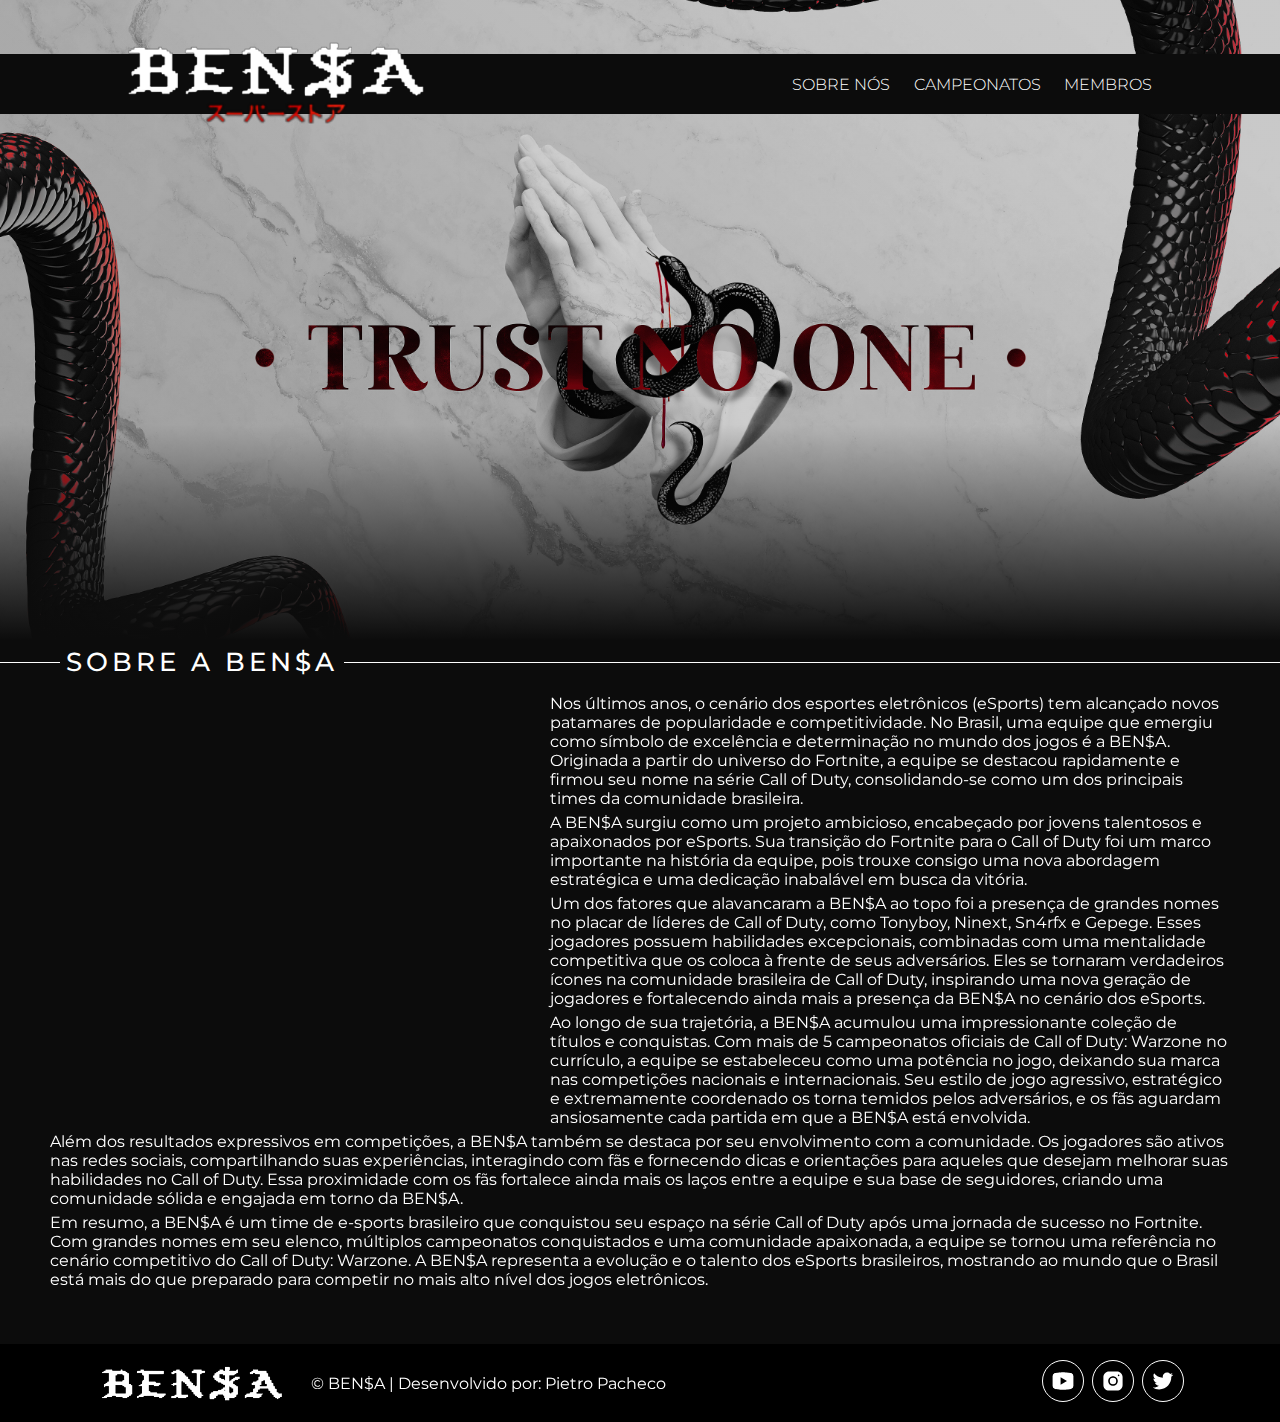
<file: index.html>
<!DOCTYPE html>
<html lang="pt-br">
<head>
    <meta charset="UTF-8">
    <meta http-equiv="X-UA-Compatible" content="IE=edge">
    <meta name="viewport" content="width=device-width, initial-scale=1.0">
    <title>BEN$A - Sobre Nós</title>
    <link rel="icon" href="./img/icon.png">
    <link rel="stylesheet" href="style.css">
    <link rel="stylesheet" href="./css/about.css">
</head>
<body>
    <header>
        <div class="background"></div>
        <div class="gradient"></div>
        <a href="index.html"><img src="./img/logo.png" class="logo"></a>
        <nav>
            <ul class="nav-list">
                <li>
                    <a href="index.html">SOBRE NÓS</a>
                </li>
                <li>
                    <a href="records.html">CAMPEONATOS</a>
                </li>
                <li>
                    <a href="crew.html">MEMBROS</a>
                </li>
            </ul>
        </nav>
    </header>

    <div class="section-title">
        <div class="line"></div>
        <div class="title">SOBRE A BEN$A</div>
    </div>
    <section class="container">
        <span class="paragraph">
            <iframe class="trailer" width="720" height="405" src="https://www.youtube.com/embed/sLh_RCo0uy8" title="YouTube video player" frameborder="0" allow="accelerometer; autoplay; clipboard-write; encrypted-media; gyroscope; picture-in-picture; web-share" allowfullscreen></iframe>
            <p>Nos últimos anos, o cenário dos esportes eletrônicos (eSports) tem alcançado novos patamares de popularidade e
                competitividade. No Brasil, uma equipe que emergiu como símbolo de excelência e determinação no mundo dos jogos é a
                BEN$A. Originada a partir do universo do Fortnite, a equipe se destacou rapidamente e firmou seu nome na série Call
                of Duty, consolidando-se como um dos principais times da comunidade brasileira.</p>
            <p>A BEN$A surgiu como um projeto ambicioso, encabeçado por jovens talentosos e apaixonados por eSports. Sua transição
                do Fortnite para o Call of Duty foi um marco importante na história da equipe, pois trouxe consigo uma nova
                abordagem estratégica e uma dedicação inabalável em busca da vitória.</p>
            <p>Um dos fatores que alavancaram a BEN$A ao topo foi a presença de grandes nomes no placar de líderes de Call of Duty,
                como Tonyboy, Ninext, Sn4rfx e Gepege. Esses jogadores possuem habilidades excepcionais, combinadas com uma
                mentalidade competitiva que os coloca à frente de seus adversários. Eles se tornaram verdadeiros ícones na
                comunidade brasileira de Call of Duty, inspirando uma nova geração de jogadores e fortalecendo ainda mais a presença
                da BEN$A no cenário dos eSports.</p>
            <p>Ao longo de sua trajetória, a BEN$A acumulou uma impressionante coleção de títulos e conquistas. Com mais de 5
                campeonatos oficiais de Call of Duty: Warzone no currículo, a equipe se estabeleceu como uma potência no jogo,
                deixando sua marca nas competições nacionais e internacionais. Seu estilo de jogo agressivo, estratégico e
                extremamente coordenado os torna temidos pelos adversários, e os fãs aguardam ansiosamente cada partida em que a
                BEN$A está envolvida.</p>
            <p>Além dos resultados expressivos em competições, a BEN$A também se destaca por seu envolvimento com a comunidade. Os
                jogadores são ativos nas redes sociais, compartilhando suas experiências, interagindo com fãs e fornecendo dicas e
                orientações para aqueles que desejam melhorar suas habilidades no Call of Duty. Essa proximidade com os fãs
                fortalece ainda mais os laços entre a equipe e sua base de seguidores, criando uma comunidade sólida e engajada em
                torno da BEN$A.</p>
            <p>Em resumo, a BEN$A é um time de e-sports brasileiro que conquistou seu espaço na série Call of Duty após uma jornada
                de sucesso no Fortnite. Com grandes nomes em seu elenco, múltiplos campeonatos conquistados e uma comunidade
                apaixonada, a equipe se tornou uma referência no cenário competitivo do Call of Duty: Warzone. A BEN$A representa a
                evolução e o talento dos eSports brasileiros, mostrando ao mundo que o Brasil está mais do que preparado para
                competir no mais alto nível dos jogos eletrônicos.</p>
        </span>
    </section>

    <footer>
        <div class="left">
            <img src="./img/logo-footer.png" class="logo-footer" height="60">
            <p>© BEN$A | Desenvolvido por: Pietro Pacheco</p>
        </div>
        <div class="right">
            <a href="https://www.youtube.com/@TropadoBENSA" target="_blank">
                <svg xmlns="http://www.w3.org/2000/svg" x="0px" y="0px" viewBox="0 0 30 30" fill="#fff"><path d="M 15 4 C 10.814 4 5.3808594 5.0488281 5.3808594 5.0488281 L 5.3671875 5.0644531 C 3.4606632 5.3693645 2 7.0076245 2 9 L 2 15 L 2 15.001953 L 2 21 L 2 21.001953 A 4 4 0 0 0 5.3769531 24.945312 L 5.3808594 24.951172 C 5.3808594 24.951172 10.814 26.001953 15 26.001953 C 19.186 26.001953 24.619141 24.951172 24.619141 24.951172 L 24.621094 24.949219 A 4 4 0 0 0 28 21.001953 L 28 21 L 28 15.001953 L 28 15 L 28 9 A 4 4 0 0 0 24.623047 5.0546875 L 24.619141 5.0488281 C 24.619141 5.0488281 19.186 4 15 4 z M 12 10.398438 L 20 15 L 12 19.601562 L 12 10.398438 z"></path></svg>
            </a>
            <a href="https://www.instagram.com/tropadobensa/" target="_blank">
                <svg xmlns="http://www.w3.org/2000/svg" x="0px" y="0px" viewBox="0 0 30 30" fill="#fff"><path d="M 9.9980469 3 C 6.1390469 3 3 6.1419531 3 10.001953 L 3 20.001953 C 3 23.860953 6.1419531 27 10.001953 27 L 20.001953 27 C 23.860953 27 27 23.858047 27 19.998047 L 27 9.9980469 C 27 6.1390469 23.858047 3 19.998047 3 L 9.9980469 3 z M 22 7 C 22.552 7 23 7.448 23 8 C 23 8.552 22.552 9 22 9 C 21.448 9 21 8.552 21 8 C 21 7.448 21.448 7 22 7 z M 15 9 C 18.309 9 21 11.691 21 15 C 21 18.309 18.309 21 15 21 C 11.691 21 9 18.309 9 15 C 9 11.691 11.691 9 15 9 z M 15 11 A 4 4 0 0 0 11 15 A 4 4 0 0 0 15 19 A 4 4 0 0 0 19 15 A 4 4 0 0 0 15 11 z"></path></svg>
            </a>
            <a href="https://twitter.com/bensaoficial" target="_blank">
                <svg xmlns="http://www.w3.org/2000/svg" x="0px" y="0px" viewBox="0 0 30 30" fill="#fff"><path d="M28,6.937c-0.957,0.425-1.985,0.711-3.064,0.84c1.102-0.66,1.947-1.705,2.345-2.951c-1.03,0.611-2.172,1.055-3.388,1.295 c-0.973-1.037-2.359-1.685-3.893-1.685c-2.946,0-5.334,2.389-5.334,5.334c0,0.418,0.048,0.826,0.138,1.215 c-4.433-0.222-8.363-2.346-10.995-5.574C3.351,6.199,3.088,7.115,3.088,8.094c0,1.85,0.941,3.483,2.372,4.439 c-0.874-0.028-1.697-0.268-2.416-0.667c0,0.023,0,0.044,0,0.067c0,2.585,1.838,4.741,4.279,5.23 c-0.447,0.122-0.919,0.187-1.406,0.187c-0.343,0-0.678-0.034-1.003-0.095c0.679,2.119,2.649,3.662,4.983,3.705 c-1.825,1.431-4.125,2.284-6.625,2.284c-0.43,0-0.855-0.025-1.273-0.075c2.361,1.513,5.164,2.396,8.177,2.396 c9.812,0,15.176-8.128,15.176-15.177c0-0.231-0.005-0.461-0.015-0.69C26.38,8.945,27.285,8.006,28,6.937z"></path></svg>
            </a>
        </div>
    </footer>
</body>
</html>
</file>
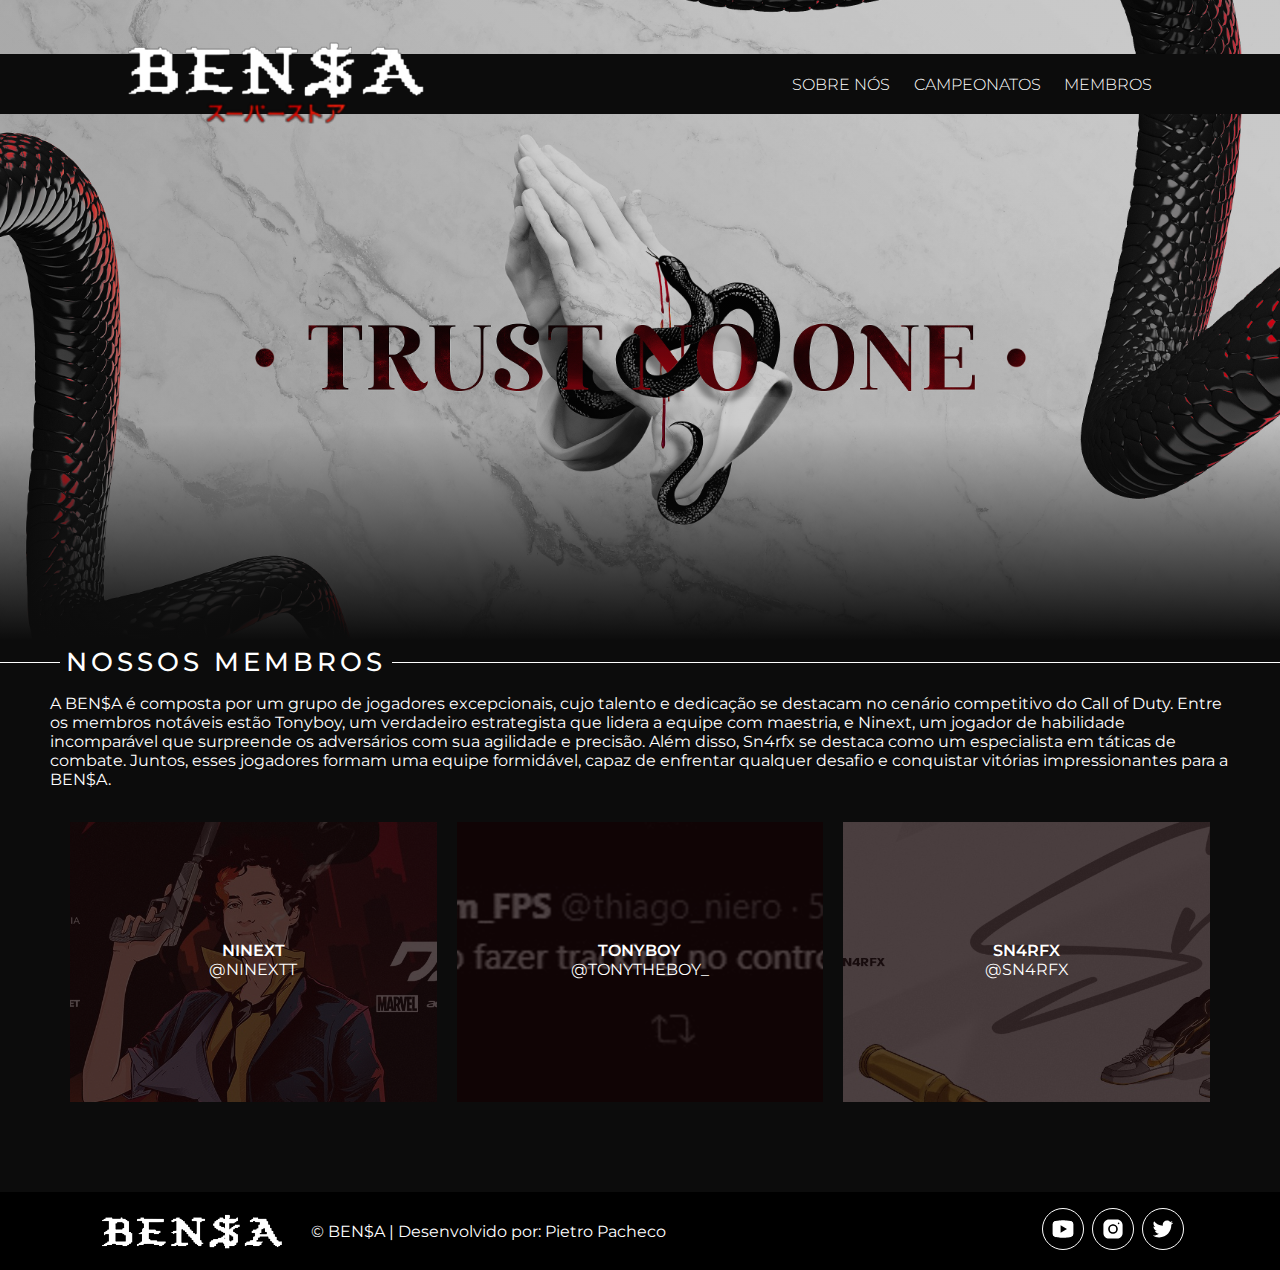
<file: crew.html>
<!DOCTYPE html>
<html lang="pt-br">
<head>
    <meta charset="UTF-8">
    <meta http-equiv="X-UA-Compatible" content="IE=edge">
    <meta name="viewport" content="width=device-width, initial-scale=1.0">
    <title>BEN$A - Membros</title>
    <link rel="icon" href="./img/icon.png">
    <link rel="stylesheet" href="style.css">
    <link rel="stylesheet" href="./css/crew.css">
</head>
<body>
    <header>
        <div class="background"></div>
        <div class="gradient"></div>
        <a href="index.html"><img src="./img/logo.png" class="logo"></a>
        <nav>
            <ul class="nav-list">
                <li>
                    <a href="index.html">SOBRE NÓS</a>
                </li>
                <li>
                    <a href="records.html">CAMPEONATOS</a>
                </li>
                <li>
                    <a href="crew.html">MEMBROS</a>
                </li>
            </ul>
        </nav>
    </header>

    <div class="section-title">
        <div class="line"></div>
        <div class="title">NOSSOS MEMBROS</div>
    </div>
    <section class="container">
        <p>A BEN$A é composta por um grupo de jogadores excepcionais, cujo talento e dedicação se destacam no cenário
            competitivo do Call of Duty. Entre os membros notáveis estão Tonyboy, um verdadeiro estrategista que lidera a equipe
            com maestria, e Ninext, um jogador de habilidade incomparável que surpreende os adversários com sua agilidade e
            precisão. Além disso, Sn4rfx se destaca como um especialista em táticas de combate. Juntos, esses jogadores formam uma equipe formidável, capaz de
            enfrentar qualquer desafio e conquistar vitórias impressionantes para a BEN$A.</p>
            <div class="team-images">
                <a href="https://twitter.com/ninextt" class="team-image" target="blank_" style="background-image: url(./img/team/ninext.jpg);">
                    <h4>NinexT</h4>
                    <p>@ninexTT</p>
                </a>
                <a href="https://twitter.com/tonytheboy_" class="team-image" target="blank_" style="background-image: url(./img/team/tonyboy.jpg);">
                    <h4>Tonyboy</h4>
                    <p>@tonytheboy_</p>
                </a>
                <a href="https://twitter.com/sn4rfx" class="team-image" target="blank_" style="background-image: url(./img/team/sn4rfx.jpg);">
                    <h4>Sn4rfx</h4>
                    <p>@Sn4rFx</p>
                </a>
            </div>
    </section>

    <footer>
        <div class="left">
            <img src="./img/logo-footer.png" class="logo-footer" height="60">
            <p>© BEN$A | Desenvolvido por: Pietro Pacheco</p>
        </div>
        <div class="right">
            <a href="https://www.youtube.com/@TropadoBENSA" target="_blank">
                <svg xmlns="http://www.w3.org/2000/svg" x="0px" y="0px" viewBox="0 0 30 30" fill="#fff"><path d="M 15 4 C 10.814 4 5.3808594 5.0488281 5.3808594 5.0488281 L 5.3671875 5.0644531 C 3.4606632 5.3693645 2 7.0076245 2 9 L 2 15 L 2 15.001953 L 2 21 L 2 21.001953 A 4 4 0 0 0 5.3769531 24.945312 L 5.3808594 24.951172 C 5.3808594 24.951172 10.814 26.001953 15 26.001953 C 19.186 26.001953 24.619141 24.951172 24.619141 24.951172 L 24.621094 24.949219 A 4 4 0 0 0 28 21.001953 L 28 21 L 28 15.001953 L 28 15 L 28 9 A 4 4 0 0 0 24.623047 5.0546875 L 24.619141 5.0488281 C 24.619141 5.0488281 19.186 4 15 4 z M 12 10.398438 L 20 15 L 12 19.601562 L 12 10.398438 z"></path></svg>
            </a>
            <a href="https://www.instagram.com/tropadobensa/" target="_blank">
                <svg xmlns="http://www.w3.org/2000/svg" x="0px" y="0px" viewBox="0 0 30 30" fill="#fff"><path d="M 9.9980469 3 C 6.1390469 3 3 6.1419531 3 10.001953 L 3 20.001953 C 3 23.860953 6.1419531 27 10.001953 27 L 20.001953 27 C 23.860953 27 27 23.858047 27 19.998047 L 27 9.9980469 C 27 6.1390469 23.858047 3 19.998047 3 L 9.9980469 3 z M 22 7 C 22.552 7 23 7.448 23 8 C 23 8.552 22.552 9 22 9 C 21.448 9 21 8.552 21 8 C 21 7.448 21.448 7 22 7 z M 15 9 C 18.309 9 21 11.691 21 15 C 21 18.309 18.309 21 15 21 C 11.691 21 9 18.309 9 15 C 9 11.691 11.691 9 15 9 z M 15 11 A 4 4 0 0 0 11 15 A 4 4 0 0 0 15 19 A 4 4 0 0 0 19 15 A 4 4 0 0 0 15 11 z"></path></svg>
            </a>
            <a href="https://twitter.com/bensaoficial" target="_blank">
                <svg xmlns="http://www.w3.org/2000/svg" x="0px" y="0px" viewBox="0 0 30 30" fill="#fff"><path d="M28,6.937c-0.957,0.425-1.985,0.711-3.064,0.84c1.102-0.66,1.947-1.705,2.345-2.951c-1.03,0.611-2.172,1.055-3.388,1.295 c-0.973-1.037-2.359-1.685-3.893-1.685c-2.946,0-5.334,2.389-5.334,5.334c0,0.418,0.048,0.826,0.138,1.215 c-4.433-0.222-8.363-2.346-10.995-5.574C3.351,6.199,3.088,7.115,3.088,8.094c0,1.85,0.941,3.483,2.372,4.439 c-0.874-0.028-1.697-0.268-2.416-0.667c0,0.023,0,0.044,0,0.067c0,2.585,1.838,4.741,4.279,5.23 c-0.447,0.122-0.919,0.187-1.406,0.187c-0.343,0-0.678-0.034-1.003-0.095c0.679,2.119,2.649,3.662,4.983,3.705 c-1.825,1.431-4.125,2.284-6.625,2.284c-0.43,0-0.855-0.025-1.273-0.075c2.361,1.513,5.164,2.396,8.177,2.396 c9.812,0,15.176-8.128,15.176-15.177c0-0.231-0.005-0.461-0.015-0.69C26.38,8.945,27.285,8.006,28,6.937z"></path></svg>
            </a>
        </div>
    </footer>
</body>
</html>
</file>
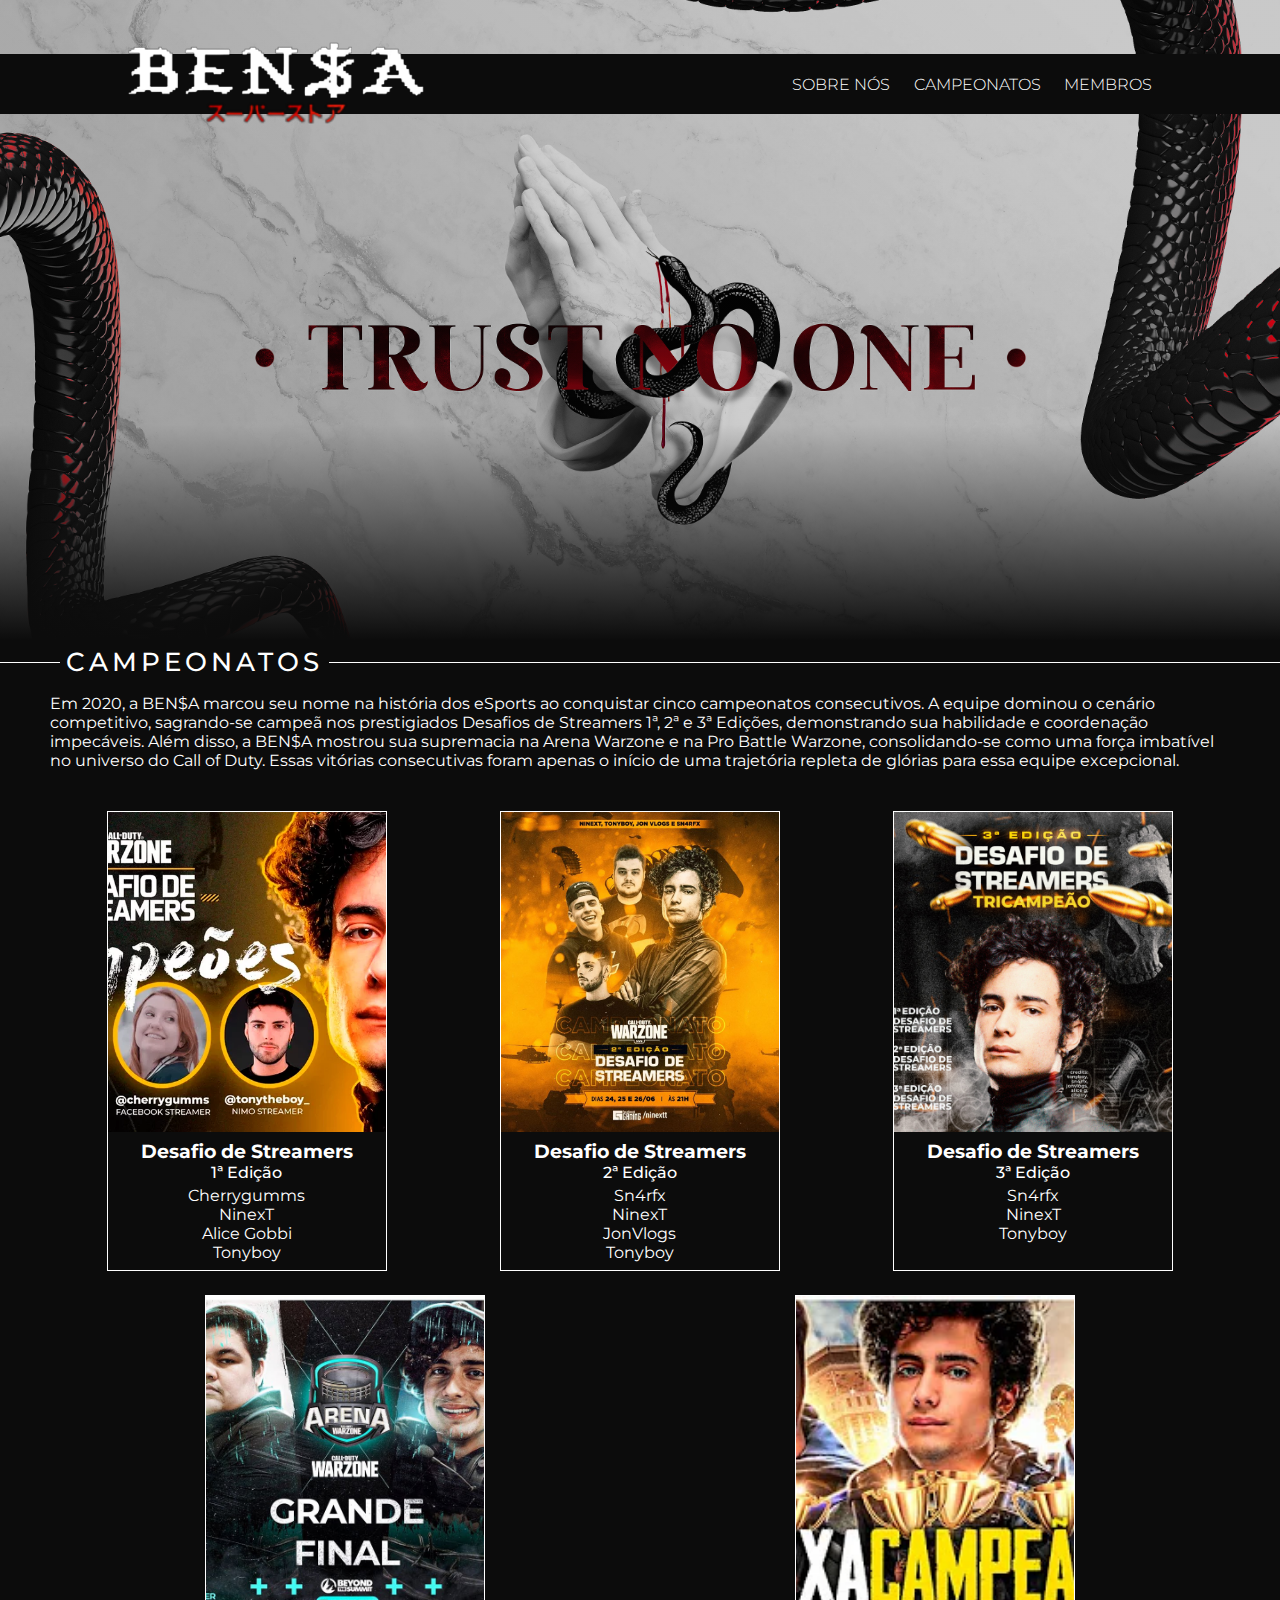
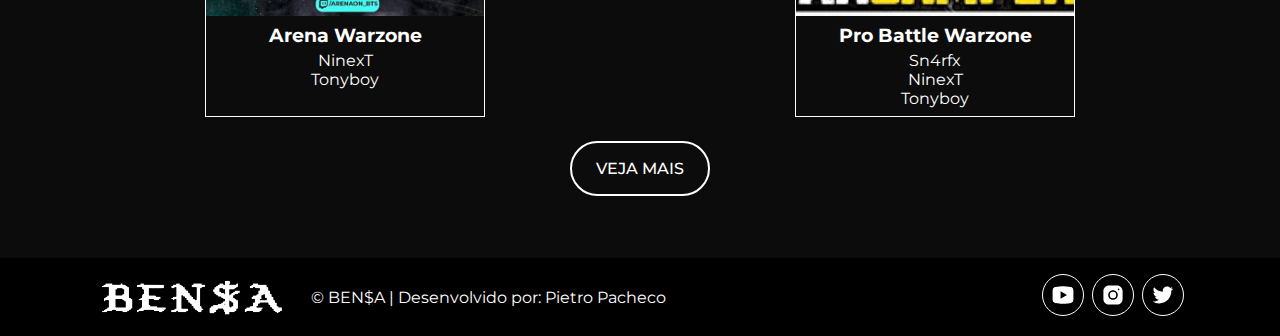
<file: records.html>
<!DOCTYPE html>
<html lang="pt-br">
<head>
    <meta charset="UTF-8">
    <meta http-equiv="X-UA-Compatible" content="IE=edge">
    <meta name="viewport" content="width=device-width, initial-scale=1.0">
    <title>BEN$A - Campeonatos</title>
    <link rel="icon" href="./img/icon.png">
    <link rel="stylesheet" href="style.css">
    <link rel="stylesheet" href="./css/records.css">
</head>
<body>
    <header>
        <div class="background"></div>
        <div class="gradient"></div>
        <a href="index.html"><img src="./img/logo.png" class="logo"></a>
        <nav>
            <ul class="nav-list">
                <li>
                    <a href="index.html">SOBRE NÓS</a>
                </li>
                <li>
                    <a href="records.html">CAMPEONATOS</a>
                </li>
                <li>
                    <a href="crew.html">MEMBROS</a>
                </li>
            </ul>
        </nav>
    </header>

    <div class="section-title">
        <div class="line"></div>
        <div class="title">CAMPEONATOS</div>
    </div>
    <section class="container">
        <p>Em 2020, a BEN$A marcou seu nome na história dos eSports ao conquistar cinco campeonatos consecutivos. A equipe
            dominou o cenário competitivo, sagrando-se campeã nos prestigiados Desafios de Streamers 1ª, 2ª e 3ª Edições,
            demonstrando sua habilidade e coordenação impecáveis. Além disso, a BEN$A mostrou sua supremacia na Arena Warzone e
            na Pro Battle Warzone, consolidando-se como uma força imbatível no universo do Call of Duty. Essas vitórias
            consecutivas foram apenas o início de uma trajetória repleta de glórias para essa equipe excepcional.</p>
            <div class="card-container">
                <a class="card card1" href="https://youtu.be/4brba-nbPsY" target="_blank">
                    <div class="img" style="background-image: url(./img/cards/card1.jpg);"></div>
                    <h3>Desafio de Streamers</h3>
                    <h4>1ª Edição</h4>
                    <ul>
                        <li>Cherrygumms</li>
                        <li>NinexT</li>
                        <li>Alice Gobbi</li>
                        <li>Tonyboy</li>
                    </ul>
                </a>
                <a class="card card2" href="https://youtu.be/tZhe1tNMzm4" target="_blank">
                    <div class="img" style="background-image: url(./img/cards/card2.jpg);"></div>
                    <h3>Desafio de Streamers</h3>
                    <h4>2ª Edição</h4>
                    <ul>
                        <li>Sn4rfx</li>
                        <li>NinexT</li>
                        <li>JonVlogs</li>
                        <li>Tonyboy</li>
                    </ul>
                </a>
                <a class="card card3" href="https://youtu.be/Mbapjgk6zw8" target="_blank">
                    <div class="img" style="background-image: url(./img/cards/card3.jpg);"></div>
                    <h3>Desafio de Streamers</h3>
                    <h4>3ª Edição</h4>
                    <ul>
                        <li>Sn4rfx</li>
                        <li>NinexT</li>
                        <li>Tonyboy</li>
                    </ul>
                </a>
                <a class="card card4" href="https://youtu.be/w0ak3x0vCZk" target="_blank">
                    <div class="img" style="background-image: url(./img/cards/card4.jpg);"></div>
                    <h3>Arena Warzone</h3>
                    <ul>
                        <li>NinexT</li>
                        <li>Tonyboy</li>
                    </ul>
                </a>
                <a class="card card5" href="https://youtu.be/bMiVhHAwF2U" target="_blank">
                    <div class="img" style="background-image: url(./img/cards/card5.jpg);"></div>
                    <h3>Pro Battle Warzone</h3>
                    <ul>
                        <li>Sn4rfx</li>
                        <li>NinexT</li>
                        <li>Tonyboy</li>
                    </ul>
                </a>
            </div>
            <a class="see-more" href="https://www.youtube.com/playlist?list=PLgV4Bbz_u3BU2kCpILkH6ZmKiK-bFlILd">VEJA MAIS</a>
    </section>

    <footer>
        <div class="left">
            <img src="./img/logo-footer.png" class="logo-footer" height="60">
            <p>© BEN$A | Desenvolvido por: Pietro Pacheco</p>
        </div>
        <div class="right">
            <a href="https://www.youtube.com/@TropadoBENSA" target="_blank">
                <svg xmlns="http://www.w3.org/2000/svg" x="0px" y="0px" viewBox="0 0 30 30" fill="#fff"><path d="M 15 4 C 10.814 4 5.3808594 5.0488281 5.3808594 5.0488281 L 5.3671875 5.0644531 C 3.4606632 5.3693645 2 7.0076245 2 9 L 2 15 L 2 15.001953 L 2 21 L 2 21.001953 A 4 4 0 0 0 5.3769531 24.945312 L 5.3808594 24.951172 C 5.3808594 24.951172 10.814 26.001953 15 26.001953 C 19.186 26.001953 24.619141 24.951172 24.619141 24.951172 L 24.621094 24.949219 A 4 4 0 0 0 28 21.001953 L 28 21 L 28 15.001953 L 28 15 L 28 9 A 4 4 0 0 0 24.623047 5.0546875 L 24.619141 5.0488281 C 24.619141 5.0488281 19.186 4 15 4 z M 12 10.398438 L 20 15 L 12 19.601562 L 12 10.398438 z"></path></svg>
            </a>
            <a href="https://www.instagram.com/tropadobensa/" target="_blank">
                <svg xmlns="http://www.w3.org/2000/svg" x="0px" y="0px" viewBox="0 0 30 30" fill="#fff"><path d="M 9.9980469 3 C 6.1390469 3 3 6.1419531 3 10.001953 L 3 20.001953 C 3 23.860953 6.1419531 27 10.001953 27 L 20.001953 27 C 23.860953 27 27 23.858047 27 19.998047 L 27 9.9980469 C 27 6.1390469 23.858047 3 19.998047 3 L 9.9980469 3 z M 22 7 C 22.552 7 23 7.448 23 8 C 23 8.552 22.552 9 22 9 C 21.448 9 21 8.552 21 8 C 21 7.448 21.448 7 22 7 z M 15 9 C 18.309 9 21 11.691 21 15 C 21 18.309 18.309 21 15 21 C 11.691 21 9 18.309 9 15 C 9 11.691 11.691 9 15 9 z M 15 11 A 4 4 0 0 0 11 15 A 4 4 0 0 0 15 19 A 4 4 0 0 0 19 15 A 4 4 0 0 0 15 11 z"></path></svg>
            </a>
            <a href="https://twitter.com/bensaoficial" target="_blank">
                <svg xmlns="http://www.w3.org/2000/svg" x="0px" y="0px" viewBox="0 0 30 30" fill="#fff"><path d="M28,6.937c-0.957,0.425-1.985,0.711-3.064,0.84c1.102-0.66,1.947-1.705,2.345-2.951c-1.03,0.611-2.172,1.055-3.388,1.295 c-0.973-1.037-2.359-1.685-3.893-1.685c-2.946,0-5.334,2.389-5.334,5.334c0,0.418,0.048,0.826,0.138,1.215 c-4.433-0.222-8.363-2.346-10.995-5.574C3.351,6.199,3.088,7.115,3.088,8.094c0,1.85,0.941,3.483,2.372,4.439 c-0.874-0.028-1.697-0.268-2.416-0.667c0,0.023,0,0.044,0,0.067c0,2.585,1.838,4.741,4.279,5.23 c-0.447,0.122-0.919,0.187-1.406,0.187c-0.343,0-0.678-0.034-1.003-0.095c0.679,2.119,2.649,3.662,4.983,3.705 c-1.825,1.431-4.125,2.284-6.625,2.284c-0.43,0-0.855-0.025-1.273-0.075c2.361,1.513,5.164,2.396,8.177,2.396 c9.812,0,15.176-8.128,15.176-15.177c0-0.231-0.005-0.461-0.015-0.69C26.38,8.945,27.285,8.006,28,6.937z"></path></svg>
            </a>
        </div>
    </footer>
</body>
</html>
</file>
<file: style.css>
@import url('https://fonts.googleapis.com/css2?family=Montserrat:ital,wght@0,100;0,200;0,300;0,400;0,500;0,600;0,700;0,800;0,900;1,100;1,200;1,300;1,400;1,500;1,600;1,700;1,800;1,900&display=swap');

* {
    margin: 0;
    padding: 0;
    box-sizing: border-box;
    text-decoration: none;
    list-style: none;
}

body {
    background: #0c0c0c;
    font-family: 'Montserrat', sans-serif;
}

/*=== === H E A D E R === ===*/
header {
    background-repeat: repeat-x;
    background-position: center;
    color: #fff;
    overflow: hidden;
    height: 640px;
}

.background {
    position: absolute;
    background-image: url(./img/background.jpg);
    background-position: center;
    background-repeat: no-repeat;
    background-size: cover;
    object-fit: fill;
    display: block;
    width: 100%;
    height: 640px;
}

.gradient {
    position: absolute;
    background: linear-gradient(rgba(12, 12, 12, .2) 66.3%, rgb(12, 12, 12) 100%);
    object-fit: fill;
    display: block;
    width: 100%;
    height: 640px;
}

.logo {
    position: absolute;
    height: 82px;
    z-index: 3;
    margin-top: 2.6rem;
    margin-left: 8rem;
    transition: .3s;
}

.logo:hover {
    opacity: .75;
}

nav {
    position: relative;
    background: #0c0c0c;
    width: 100%;
    height: 60px;
    margin-top: 54px;
    display: flex;
    justify-content: flex-end;
    align-items: center;
}

.nav-list {
    width: 360px;
    display: flex;
    justify-content: space-between;
    justify-self: flex-end;
    align-items: end;
    margin-right: 8rem;
}

.nav-list a {
    color: #fff;
    font-size: 16px;
    font-weight: 300;
    position: relative;
    padding-bottom: 5px;
}

.nav-list a::after {
    bottom: 0;
    content: "";
    width: 100%;
    height: 1px;
    left: 0;
    position: absolute;
    background: #fff;
    transform: scale(0, 1);
    transform-origin: 0% 100%;
    transition: .3s;
}

.nav-list a:hover:after {
    transform: scale(1, 1);
}

/*=== === C O N T E N T === ===*/
.section-title {
    width: 100%;
    height: 44px;
    align-items: center;
    display: flex;
}

.line {
    position: absolute;
    background-color: #fff;
    width: 100%;
    height: 1px;
}

.title {
    color: #fff;
    font-size: 26px;
    letter-spacing: 4px;
    font-weight: 500;
    position: relative;
    background-color: #0c0c0c;
    margin-left: 60px;
    padding: 0 6px;
}

section {
    padding: 10px 50px;
}

/*=== === F O O T E R === ===*/
footer {
    align-items: center;
    display: flex;
    padding: 16px 0;
    margin-top: 40px;
    background-color: #000;
    clear: both;
    justify-content: space-between;
}

.left {
    padding: 0 6rem;
    display: flex;
    color: #fff;
    align-items: center;
}

.logo-footer {
    padding-right: 24px;
    height: 42px;
}

.right {
    padding: 0 6rem;
    display: flex;
    gap: 8px;
}

.right svg {
    height: 42px;
    padding: 8px;
    border: 1px solid #fff;
    border-radius: 100%;
    transition: .3s;
    cursor: pointer;
}

.right svg:hover {
    background: #fff;
    color: #0c0c0c;
    fill: #0c0c0c;
}

/*=== === R E S P O N S I V O === ===*/
@media screen and (max-width: 1024px) {
    .logo {
        display: none;
    }

    nav {
        align-items: center;
        display: grid;
        justify-content: unset;
    }

    .nav-list {
        margin: 0;
        width: unset;
        justify-content: space-around;
        justify-self: unset;
    }
}

@media screen and (max-width: 768px) {
    .right {
        display: none;
    }
}
</file>
<file: css/about.css>
.trailer {
    float: left;
    width: 40%;
    margin: 0 28px 14px 0;
}

section p {
    padding-bottom: 5px;
    color: #fff;
}

@media screen and (max-width: 1024px) {
    .trailer {
        width: 100%;
    }
}
</file>
<file: css/crew.css>
section p {
    padding-bottom: 5px;
    color: #fff;
}

.team-images {
    display: grid;
    grid-template-columns: repeat(3, 1fr);  
    column-gap: 20px;
    padding: 0 20px 40px;
}

.team-image {
    margin-top: 28px;
    height: 280px;
    background-repeat: no-repeat;
    background-position: center;
    background-size: auto 108%;
    transition: all .2s linear;
    display: flex;
    flex-direction: column;
    justify-content: center;
    align-items: center;
    text-align: center;
    position: relative;
    cursor: pointer;
}

.team-image::before {
    content: "";
    position: absolute;
    left: 0;
    right: 0;
    top: 0;
    bottom: 0;
    background-color: rgba(22, 5, 7, 0.75);
    z-index: 1;
    transition: inherit;
}
.team-image:hover h4, .team-image:hover p {
    opacity: .6;
}

.team-image:hover::before {
    background-color: unset;
}

.team-image h4 {
    font-weight: 600;
    position: relative;
    z-index: 1;
    color: #fff;
    text-transform: uppercase;
}

.team-image p {
    position: relative;
    z-index: 1;
    color: #fff;
    text-transform: uppercase;
}
</file>
<file: css/records.css>
section {
    display: flex;
    flex-direction: column;
}

section p {
    padding-bottom: 5px;
    color: #fff;
}

.card-container {
    padding-top: 24px;
    margin-bottom: 12px;
    width: 100%;
    display: flex;
    flex-wrap: wrap;
    text-align: center;
    justify-content: space-around;
}

.card {
    width: 280px;
    color: #fff;
    cursor: pointer;
    transition: .2s;
    padding-bottom: 8px;
    margin: 12px;
    border: 1px solid;
}

.card:hover {
    opacity: .75;
}

.img {
    width: 100%;
    height: 320px;
    background-position: center;
    background-repeat: no-repeat;
    background-size: cover;
    margin: 0 auto;
}

h3 {
    padding-top: 8px;
}

h4 {
    font-weight: 500;
}

.card ul {
    padding-top: 4px;
}

.see-more {
    font-weight: 500;
    color: #fff;
    align-self: center;
    padding: 16px 24px;
    border: 2px solid #fff;
    border-radius: 32px;
    transition: .3s;
    margin-bottom: 12px;
}

.see-more:hover {
    background-color: #fff;
    color: #0c0c0c;
}
</file>
